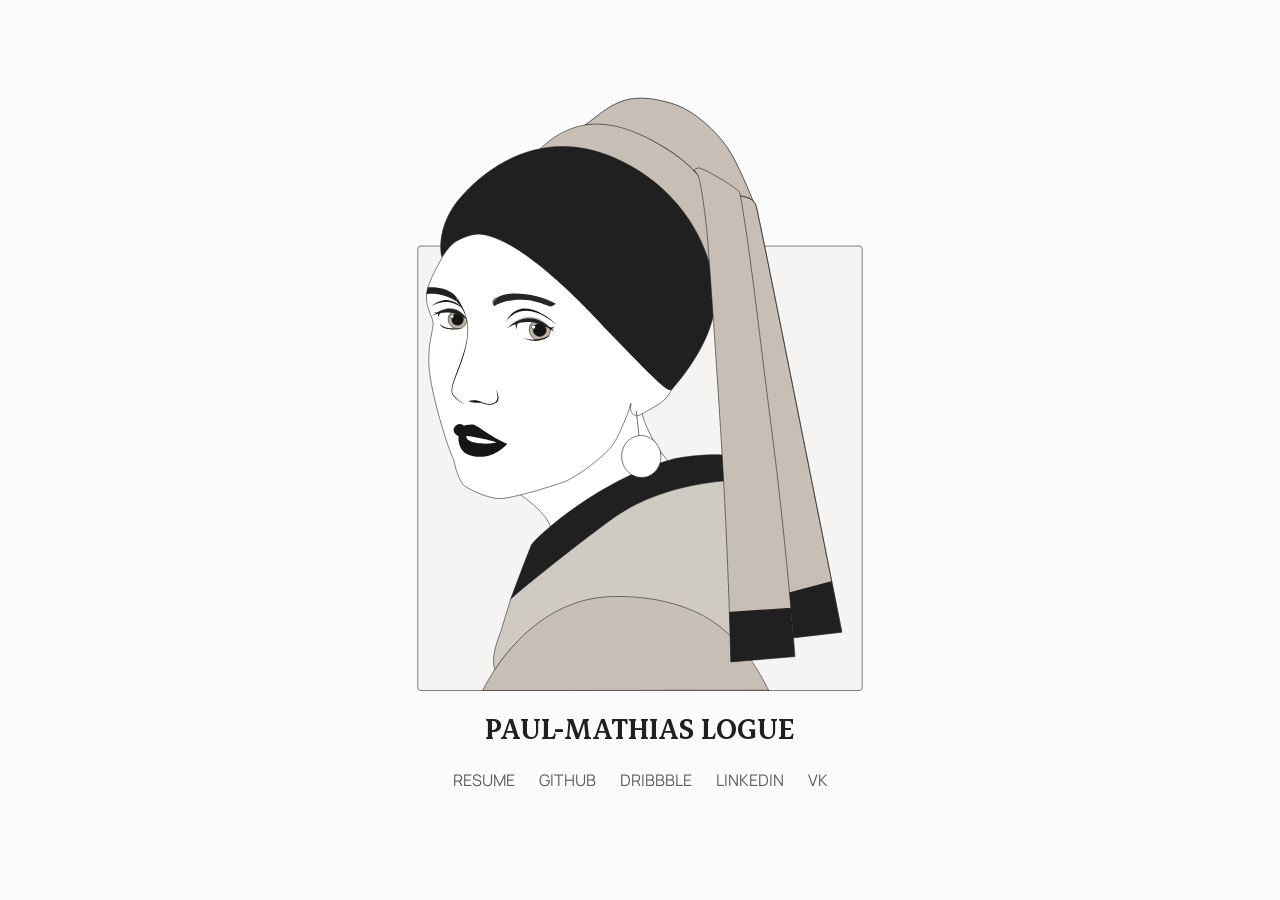
<file: index.html>
<!DOCTYPE html>
<html lang="en">
    <head>
        <meta charset="utf-8" />
        <link rel="stylesheet" type="text/css" href="/public/css/reset.min.css" />
        <link rel="stylesheet" type="text/css" href="/public/css/fonts.min.css" />
        <link rel="stylesheet" type="text/css" href="/public/css/styles.min.css" />
        <link rel="apple-touch-icon" sizes="180x180" href="/public/favicon/apple-touch-icon.png">
        <link rel="icon" type="image/png" sizes="32x32" href="/public/favicon/favicon-32x32.png">
        <link rel="icon" type="image/png" sizes="16x16" href="/public/favicon/favicon-16x16.png">
        <link rel="manifest" href="/public/favicon/site.webmanifest">
        <meta name="viewport" content="width=device-width" />
        <meta name="description" content="Paul-Mathias Logue - Software engineer">
        <meta name="keywords" content="Paul-Mathias Logue - Software engineer">
        <meta name="author" content="Paul-Mathias Logue">
        <meta property="og:title" content="Paul-Mathias Logue - Software engineer">
        <meta property="og:description" content="Paul-Mathias Logue - Software engineer">
        <meta property="og:type" content="website">
        <meta property="og:url" content="https://pmlogue.me">
        <meta name="twitter:card" content="summary">
        <meta name="twitter:title" content="Paul-Mathias Logue - Software engineer">
        <meta name="twitter:description" content="Paul-Mathias Logue - Software engineer">
        <title>Paul-Mathias Logue</title>
    </head>
    <body>
        <main>
            <div class="wrapper">
            <div class="container">
                <object data="/public/assets/gwbe.svg" type="image/svg+xml"
                    aria-label="Girl with a big earring animation">
                    <p>SVG is not supported by your web browser.</p>
                </object>
            </div>
            <div class="name">
                <h1>Paul-Mathias Logue</h1>
            </div>
            <nav>
                <ul class="links">
                    <li>
                        <a class="link" href="/resume.html">Resume</a>
                    </li>
                    <li>
                        <a class="link" href="https://github.com/pmlogue" target="_blank">GitHub</a>
                    </li>
                    <li>
                        <a class="link" href="https://dribbble.com/pmlogue" target="_blank">Dribbble</a>
                    </li>
                    <li>
                        <a class="link" href="https://linkedin.com/in/pmlogue" target="_blank">LinkedIn</a>
                    </li>
                    <li>
                        <a class="link" href="https://vk.com/pmlogue" target="_blank">VK</a>
                    </li>
                </ul>
            </nav>
        </main>
    </body>
</html>
</file>
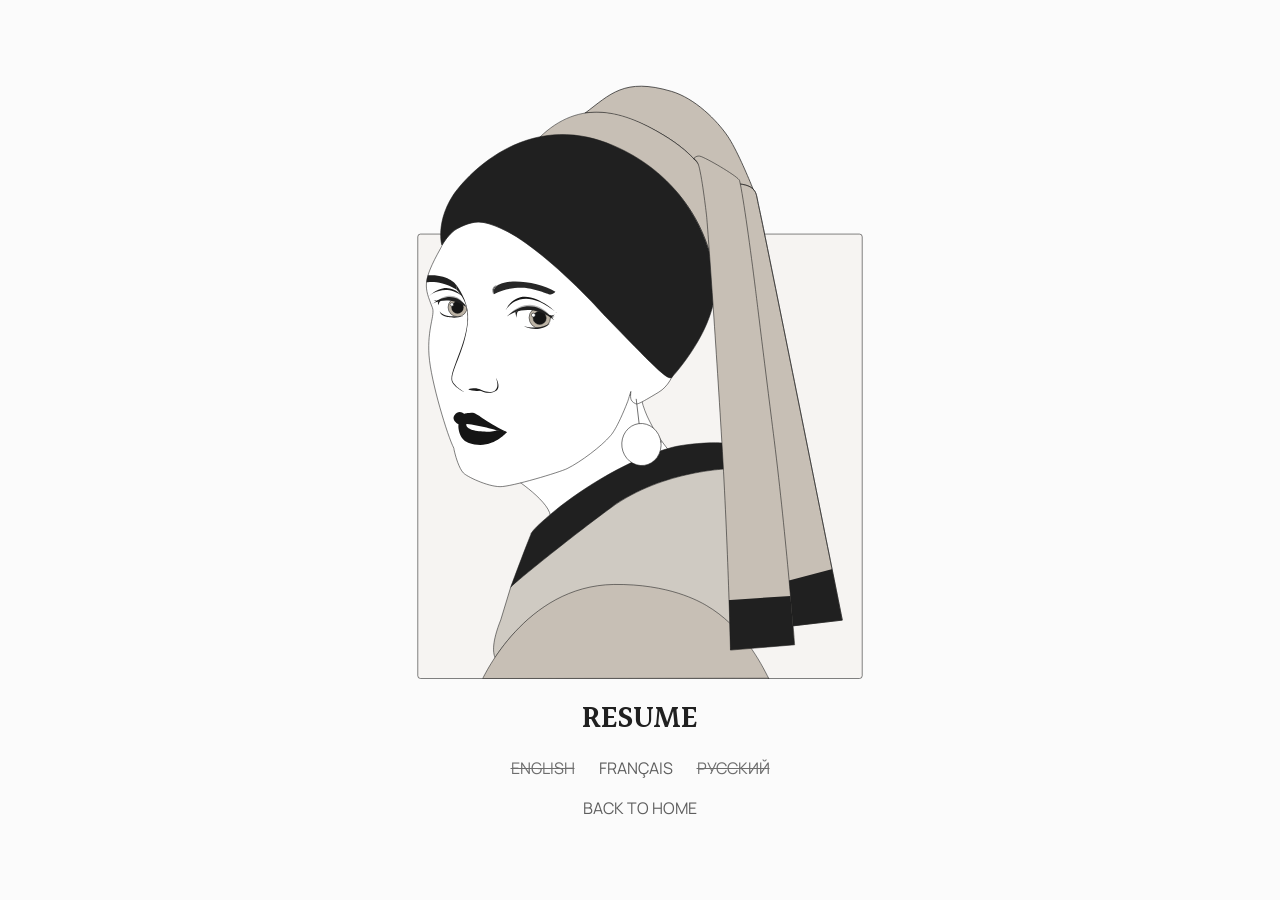
<file: resume.html>
<!DOCTYPE html>
<html lang="en">
    <head>
        <meta charset="utf-8" />
        <link rel="stylesheet" type="text/css" href="/public/css/reset.min.css" />
        <link rel="stylesheet" type="text/css" href="/public/css/fonts.min.css" />
        <link rel="stylesheet" type="text/css" href="/public/css/styles.min.css" />
        <link rel="apple-touch-icon" sizes="180x180" href="/public/favicon/apple-touch-icon.png">
        <link rel="icon" type="image/png" sizes="32x32" href="/public/favicon/favicon-32x32.png">
        <link rel="icon" type="image/png" sizes="16x16" href="/public/favicon/favicon-16x16.png">
        <link rel="manifest" href="/public/favicon/site.webmanifest">
        <meta name="viewport" content="width=device-width" />
        <meta name="description" content="Paul-Mathias Logue - Software engineer">
        <meta name="keywords" content="Paul-Mathias Logue - Software engineer">
        <meta name="author" content="Paul-Mathias Logue">
        <meta property="og:title" content="Paul-Mathias Logue - Software engineer">
        <meta property="og:description" content="Paul-Mathias Logue - Software engineer">
        <meta property="og:type" content="website">
        <meta property="og:url" content="https://pmlogue.me">
        <meta name="twitter:card" content="summary">
        <meta name="twitter:title" content="Paul-Mathias Logue - Software engineer">
        <meta name="twitter:description" content="Paul-Mathias Logue - Software engineer">
        <title>Paul-Mathias Logue</title>
    </head>
    <body>
        <main>
            <div class="wrapper">
            <div class="container">
                <object data="/public/assets/gwbe.svg" type="image/svg+xml"
                    aria-label="Girl with a big earring animation">
                    <p>SVG is not supported by your web browser.</p>
                </object>
            </div>
            <div class="name">
                <h1>Resume</h1>
            </div>
            <nav>
                <ul class="links">
                    <li>
                        <a class="link disabled" href="/public/docs/pml-cv-en.pdf" target="_blank">English</a>
                    </li>
                    <li>
                        <a class="link" href="/public/docs/pml-cv-fr.pdf" target="_blank">Français</a>
                    </li>
                    <li>
                        <a class="link disabled" href="/public/docs/pml-cv-ru.pdf" target="_blank">Русский</a>               
                    </li>
                </ul>
            </nav>
            <a class="link" href="/">Back to home</a>
        </main>
    </body>
</html>
</file>
<file: public/css/fonts.min.css>
@font-face{font-family:Erode-Regular;src:url('../fonts/Erode-Regular.woff2') format('woff2'),url('../fonts/Erode-Regular.woff') format('woff'),url('../fonts/Erode-Regular.ttf') format('truetype');font-weight:400;font-display:swap;font-style:normal}@font-face{font-family:Erode-Semibold;src:url('../fonts/Erode-Semibold.woff2') format('woff2'),url('../fonts/Erode-Semibold.woff') format('woff'),url('../fonts/Erode-Semibold.ttf') format('truetype');font-weight:600;font-display:swap;font-style:normal}@font-face{font-family:Manrope;src:url('../fonts/Manrope-Regular.ttf') format('truetype');font-weight:500;font-display:swap;font-style:normal}
</file>
<file: public/css/styles.min.css>
body,html,main{height:100%}h1,h2{text-align:center}.links,body{display:flex}.link,body{font-family:Manrope,sans-serif;font-weight:500}.link,h1,h2{text-decoration:none;text-transform:uppercase}:root{--bg:#fbfbfb;--fg:#202020;--separator:#202020;--link:#5e5e5e;--link-hover:#958267}body{font-optical-sizing:auto;font-style:normal;flex-direction:column;margin:0;background-color:var(--bg);color:var(--fg)}main{margin:5%}main div.wrapper{display:flex;flex-direction:column;align-items:center;justify-content:center;height:100%}hr{border-color:var(--separator);width:100%;z-index:1;max-width:400px;border:.5px solid var(--fg);box-shadow:none}h1{font-family:Erode-Semibold;font-size:32px}h2{font-family:Erode-Regular;font-size:24px}.container{position:relative;margin-inline:24px}.container>object{z-index:-1;margin:0 auto;width:90vw;max-width:50vh}.links,.message{margin:1rem}.links{gap:1.5rem;list-style:none;flex-wrap:wrap;justify-content:center}.link{color:var(--link)}.link.disabled{opacity:.9;pointer-events:none;text-decoration:line-through}.link:hover{color:var(--link-hover);text-decoration:underline}
</file>
